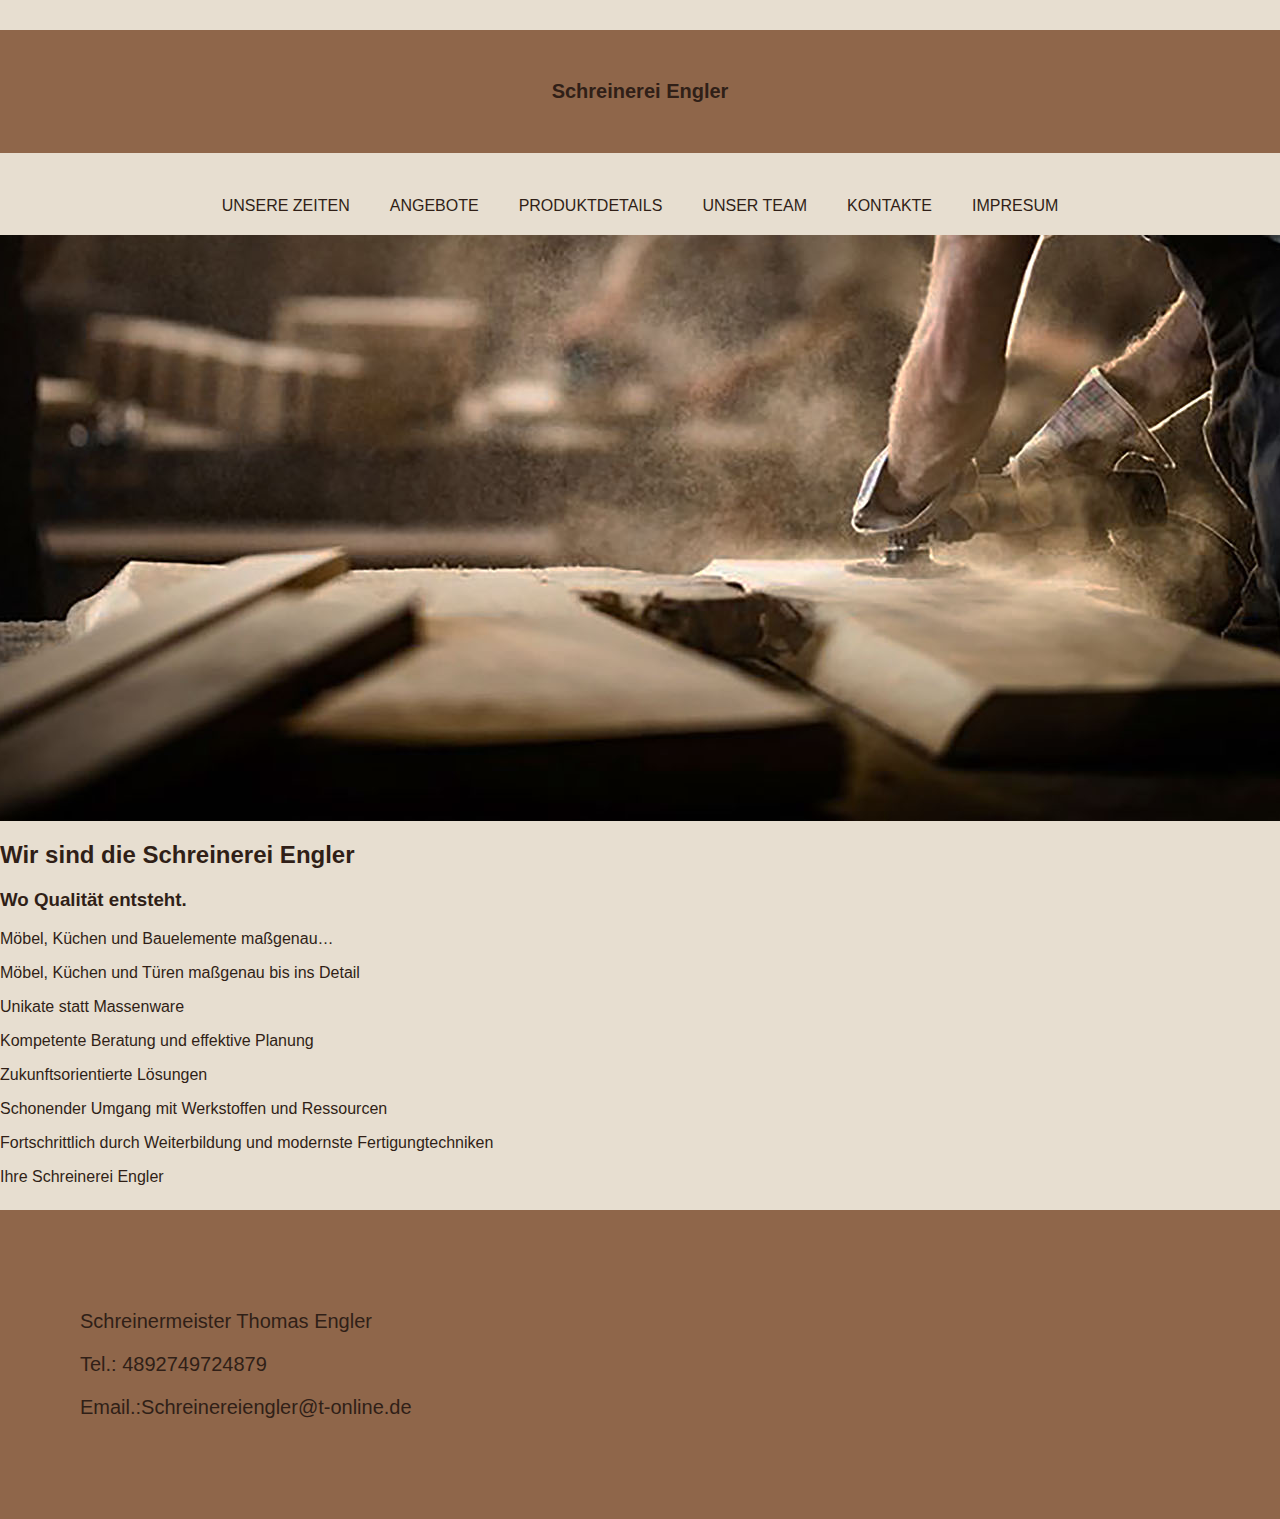
<file: index.html>
<!DOCTYPE html>
<html lang="de">
	<head>
		<title>Starsteite | Schreinerei Engler </title>
		<meta charset="UTF-8">
		<meta name="viewport" content="width=device.width, initial-scale=1.0"/>
		<link rel="stylesheet" href="design.css"/>
	</head>
	<body>

		<header class="mitte">
			Schreinerei Engler
		</header> 
		<nav>
			<ul class="mitte">
			 <li><a href="Zeiten.html"> Unsere Zeiten</a></li> 
			 <li><a href="Angebote.html"> Angebote</a></li>
			 <li><a href="Produktauswahl.html"> Produktdetails </a></li>
			 <li><a href="Team.html"> Unser Team</a></li>
			 <li><a href="Kontakte.html"> Kontakte</a></li>
			 <li><a href="Impresum.html"> Impresum</a></li>
			  </ul>
		</nav>
		<div class="mitte">
			<img 
				src="Coverblatt1.jpg"
				alt="Mann beim Schleifen"
			/>
		</div>
		<div>
			<h2> Wir sind die Schreinerei Engler</h2>
				<h3> Wo Qualität entsteht.</h3>
			<p>Möbel, Küchen und Bauelemente maßgenau…
			<p>
			Möbel, Küchen und Türen maßgenau bis ins Detail</p>
			<p>

			<p>Unikate statt Massenware</p>

			<p>Kompetente Beratung und effektive Planung</p>

			<p>Zukunftsorientierte Lösungen</p>

			<p>Schonender Umgang mit Werkstoffen und Ressourcen</p>

			<p>Fortschrittlich durch Weiterbildung und modernste Fertigungtechniken<p>

			<p>Ihre Schreinerei Engler
			</p>
			</div>

			<div class="bottom">
				<p>Schreinermeister Thomas Engler</p>

				<p>Tel.: 4892749724879</p>
				<p>Email.:Schreinereiengler@t-online.de</p>

			</div>

	
	</body>
</html>
</file>
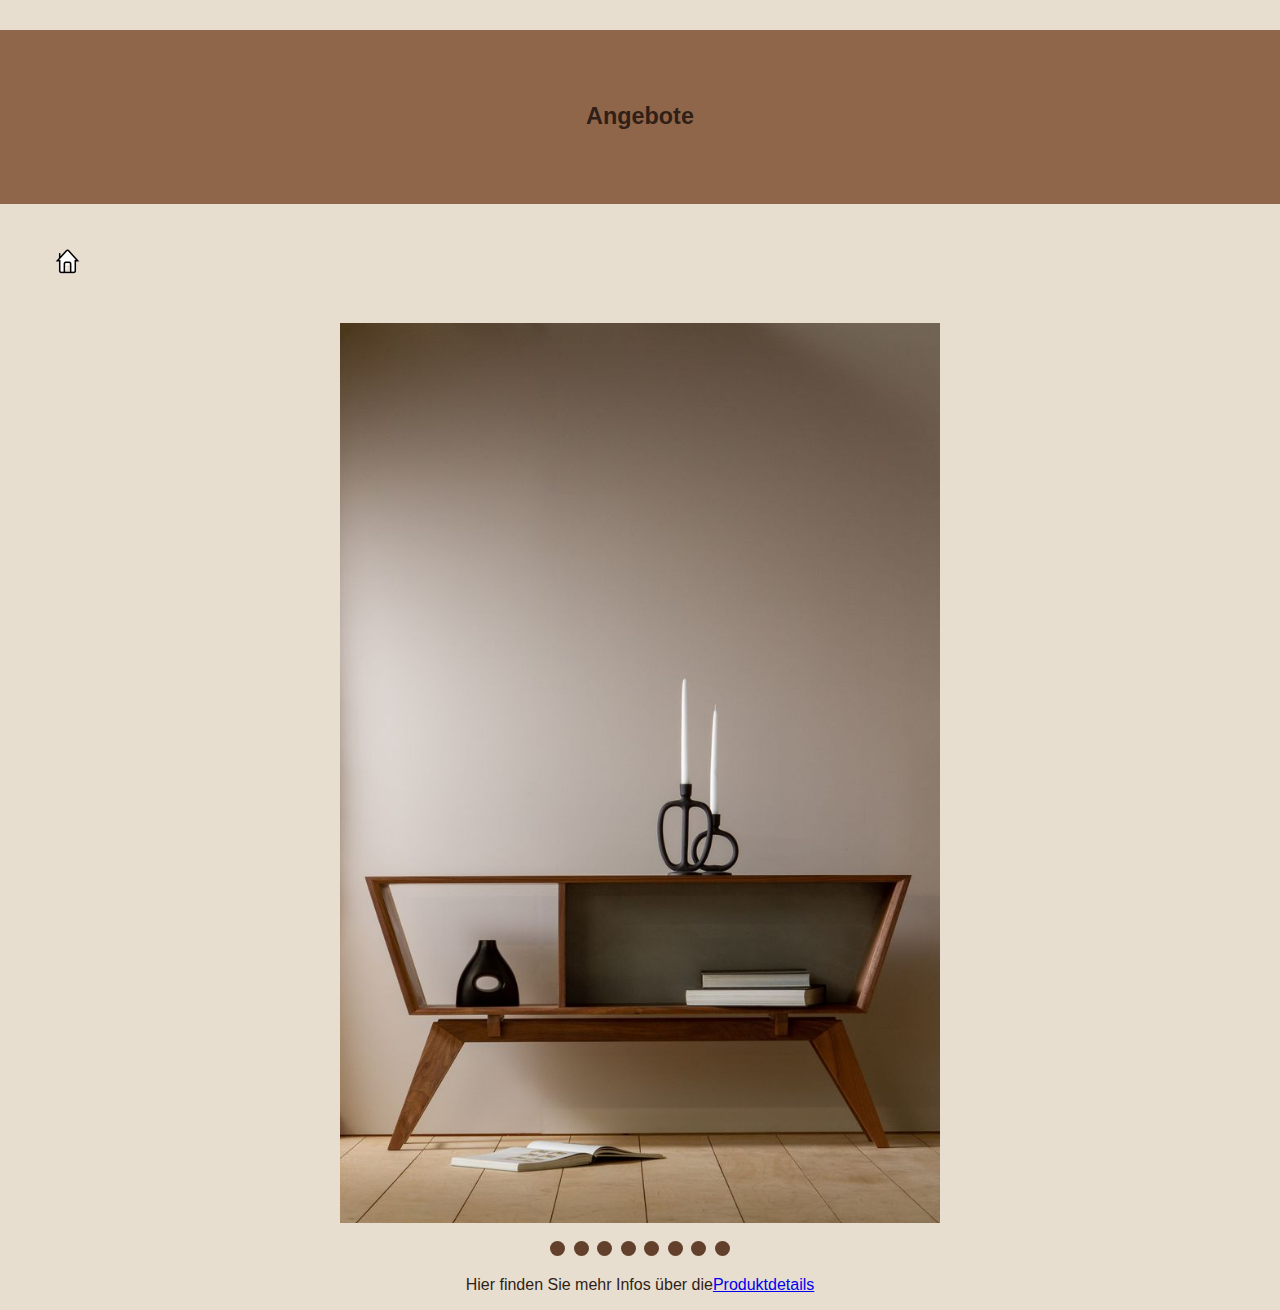
<file: Angebote.html>
<!DOCTYPE html>
<html lang="de">
<head>
    <meta charset="UTF-8">
    <meta name="viewport" content="width=device-width, initial-scale=1.0">
    <title>Angebote</title>
    <link rel="stylesheet" href="design.css">
</head>
<body>
    <header class="mitte">
        <h3>Angebote</h3>
    </header>
    <a href="index.html" class="back-button"> 
        <img src="home_button.png" width="25px" style="margin: 25px;">
    </a>
    <div class="slideshow-container">
        <div class="slideshow">
            <img src="Tisch2.jpeg" alt="Tisch 2">
            <img src="Esstisch.jpeg" alt="Esstisch">
            <img src="Tisch3.jpeg" alt="Tisch 3">
            <img src="Regal2.jpeg" alt="Regal 2">
            <img src="Regal.jpeg" alt="Regal">
            <img src="Regal3.jpeg" alt="Regal 3">
            <img src="Badschrank.jpeg" alt="Badschrank">
            <img src="Stuhl.jpeg" alt="Stuhl">
        </div>
    </div>
    <br>
    <div class="dot-container">
        <span class="dot"></span> 
        <span class="dot"></span> 
        <span class="dot"></span> 
        <span class="dot"></span> 
        <span class="dot"></span> 
        <span class="dot"></span> 
        <span class="dot"></span> 
        <span class="dot"></span> 
    </div>
    <div class="mitte"> 
        Hier finden Sie mehr Infos über die <a href="produktauswahl.html">
            <p>Produktdetails</p>
        </a>
    </div>
</body>
</html>
</file>
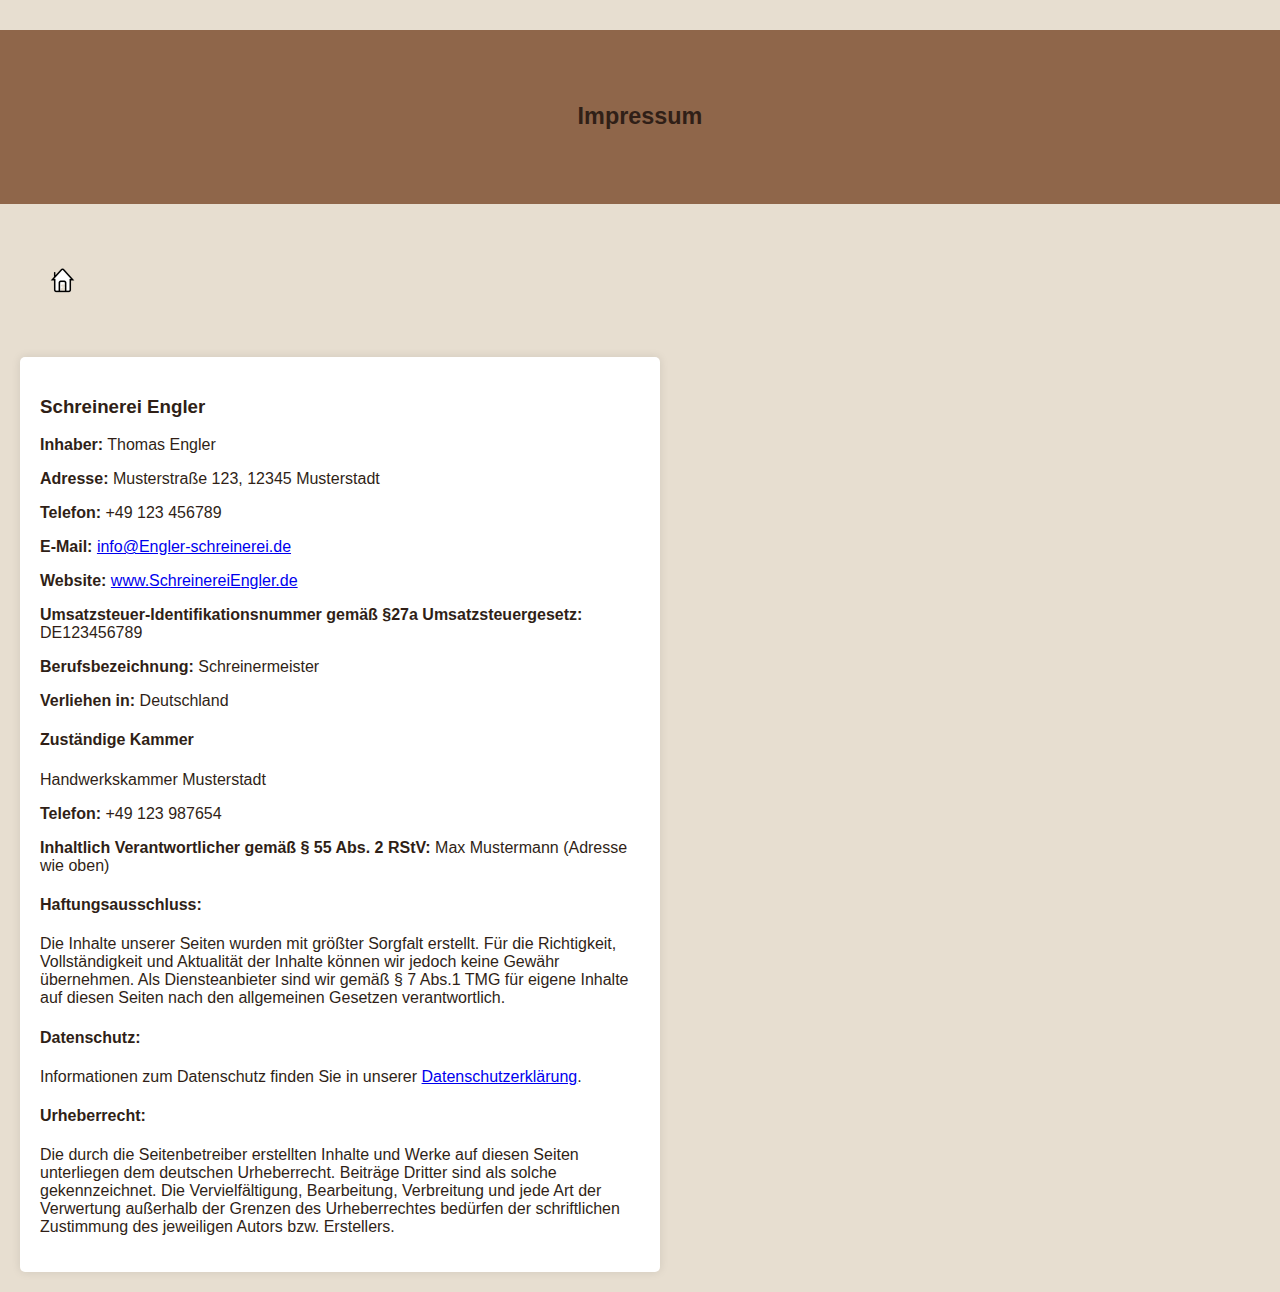
<file: Impresum.html>
<!DOCTYPE html>
<html lang="de">
<head>
    <meta charset="UTF-8">
    <meta name="viewport" content="width=device-width, initial-scale=1.0">
    <title>Impressum - Schreinerei Engler</title>
    <link rel="stylesheet" href="design.css">
</head>
<body>
    <header class="mitte">
        <h3>Impressum</h3>
    </header>

    <nav>
        <a href="index.html" class="back-button">
            <img src="home_button.png" width="25px" alt="Home">
        </a>
    </nav>

    <main>
        <section>
            <h3>Schreinerei Engler</h3>
            <p><strong>Inhaber:</strong> Thomas Engler</p>
            <p><strong>Adresse:</strong> Musterstraße 123, 12345 Musterstadt</p>
            <p><strong>Telefon:</strong> +49 123 456789</p>
            <p><strong>E-Mail:</strong> <a href="mailto:info@Engler-schreinerei.de">info@Engler-schreinerei.de</a></p>
            <p><strong>Website:</strong> <a href="https://www.SchreinereiEngler.de" target="_blank">www.SchreinereiEngler.de</a></p>
            <p><strong>Umsatzsteuer-Identifikationsnummer gemäß §27a Umsatzsteuergesetz:</strong> DE123456789</p>
            <p><strong>Berufsbezeichnung:</strong> Schreinermeister</p>
            <p><strong>Verliehen in:</strong> Deutschland</p>

            <h4>Zuständige Kammer</h4>
            <p>Handwerkskammer Musterstadt</p>
            <p><strong>Telefon:</strong> +49 123 987654</p>

            <p><strong>Inhaltlich Verantwortlicher gemäß § 55 Abs. 2 RStV:</strong> Max Mustermann (Adresse wie oben)</p>

            <h4>Haftungsausschluss:</h4>
            <p>
                Die Inhalte unserer Seiten wurden mit größter Sorgfalt erstellt. Für die Richtigkeit, Vollständigkeit und Aktualität der Inhalte können wir jedoch keine Gewähr übernehmen. Als Diensteanbieter sind wir gemäß § 7 Abs.1 TMG für eigene Inhalte auf diesen Seiten nach den allgemeinen Gesetzen verantwortlich.
            </p>

            <h4>Datenschutz:</h4>
            <p>
                Informationen zum Datenschutz finden Sie in unserer <a href="datenschutz.html">Datenschutzerklärung</a>.
            </p>

            <h4>Urheberrecht:</h4>
            <p>
                Die durch die Seitenbetreiber erstellten Inhalte und Werke auf diesen Seiten unterliegen dem deutschen Urheberrecht. Beiträge Dritter sind als solche gekennzeichnet. Die Vervielfältigung, Bearbeitung, Verbreitung und jede Art der Verwertung außerhalb der Grenzen des Urheberrechtes bedürfen der schriftlichen Zustimmung des jeweiligen Autors bzw. Erstellers.
            </p>
        </section>
    </main>
</body>
</html>
</file>
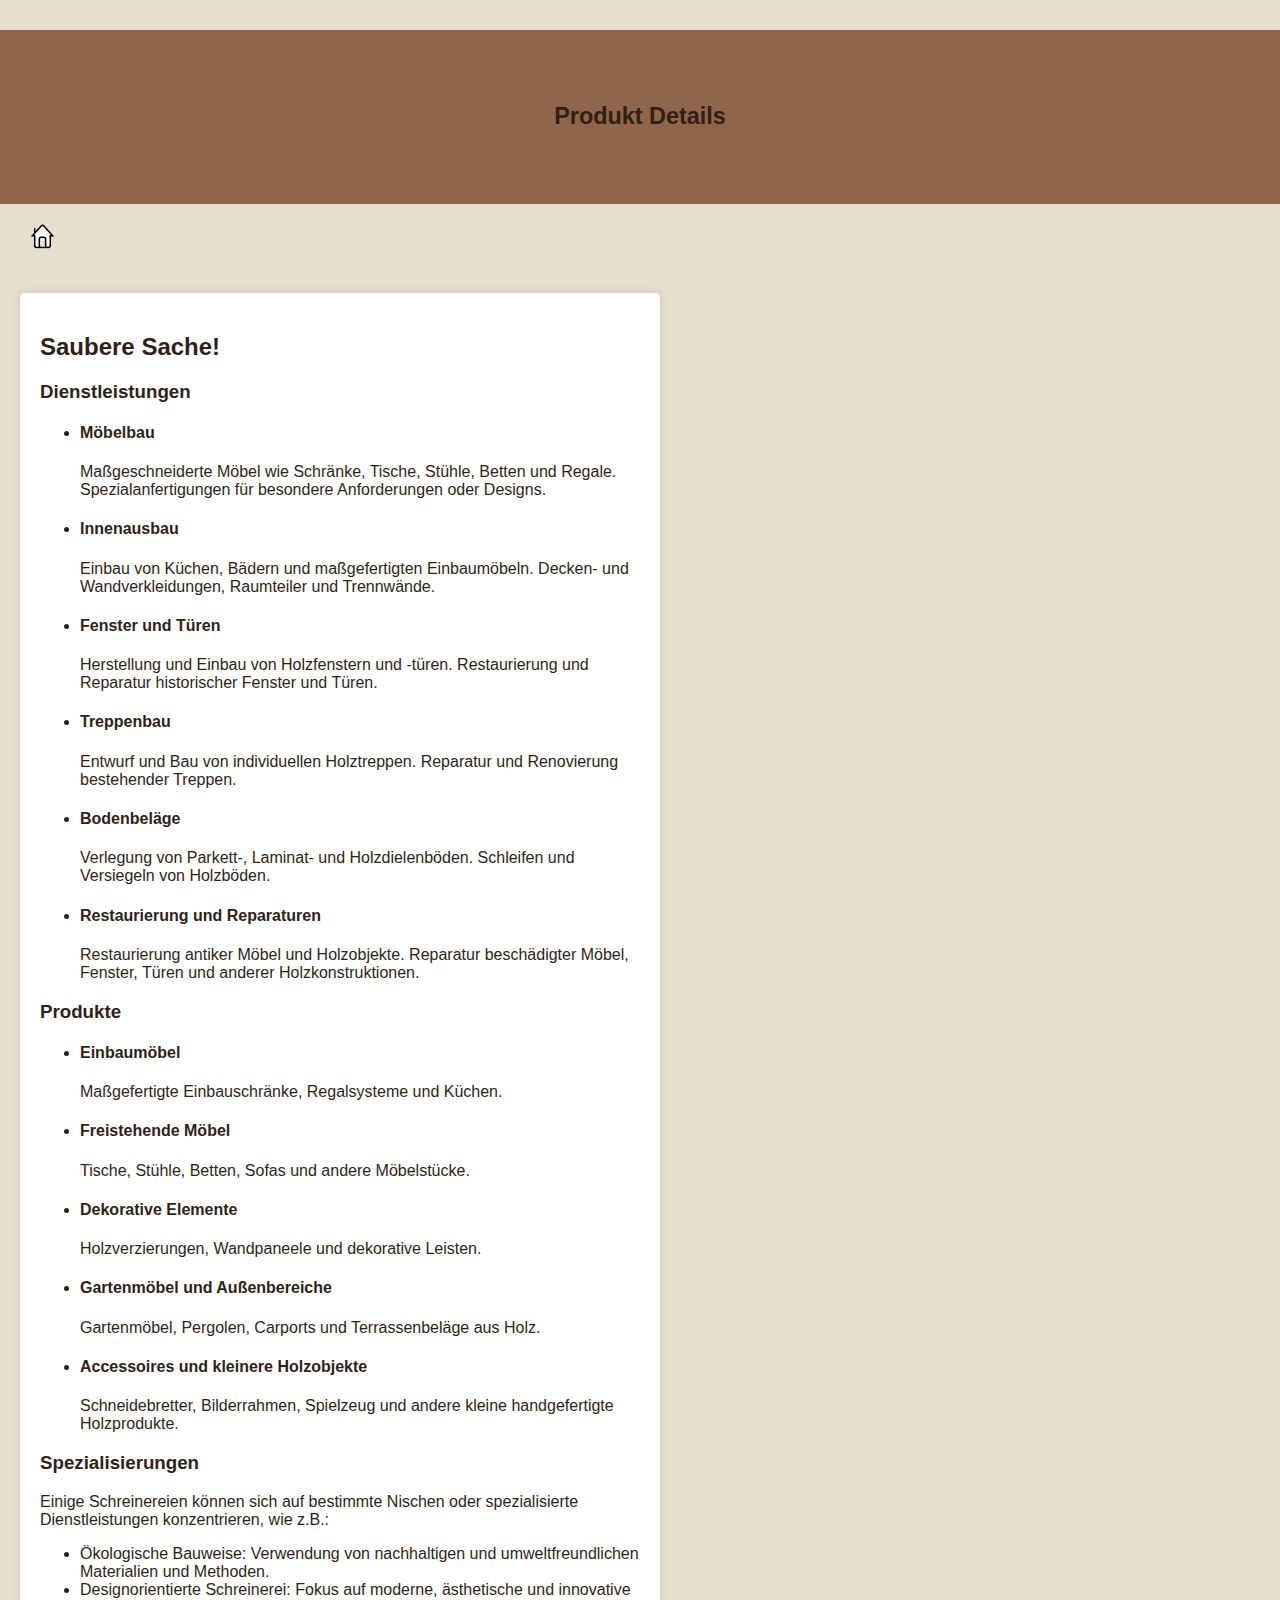
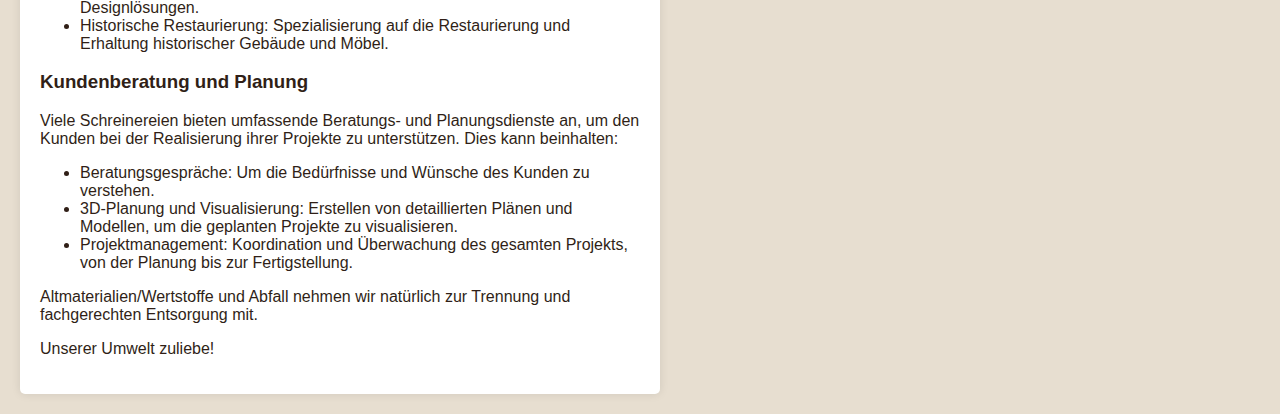
<file: Produktauswahl.html>
<!DOCTYPE html>
<html lang="de">
	<head>
		<link rel="stylesheet" href="design.css">
			<header class="mitte">
				<h3> Produkt Details</h3>
		</header>
	</head>
	<body>
	
			 <a href="index.html" class="back-button"> 
			 	<img src="home_button.png" width="25px" margin="25px" ><head></head>
			 </a> 

		<main>
        <section >
            <h2>Saubere Sache!</h2>
            <h3>Dienstleistungen</h3>
            <ul>
                <li>
                    <h4>Möbelbau</h4>
                    <p>Maßgeschneiderte Möbel wie Schränke, Tische, Stühle, Betten und Regale. Spezialanfertigungen für besondere Anforderungen oder Designs.</p>
                </li>
                <li>
                    <h4>Innenausbau</h4>
                    <p>Einbau von Küchen, Bädern und maßgefertigten Einbaumöbeln. Decken- und Wandverkleidungen, Raumteiler und Trennwände.</p>
                </li>
                <li>
                    <h4>Fenster und Türen</h4>
                    <p>Herstellung und Einbau von Holzfenstern und -türen. Restaurierung und Reparatur historischer Fenster und Türen.</p>
                </li>
                <li>
                    <h4>Treppenbau</h4>
                    <p>Entwurf und Bau von individuellen Holztreppen. Reparatur und Renovierung bestehender Treppen.</p>
                </li>
                <li>
                    <h4>Bodenbeläge</h4>
                    <p>Verlegung von Parkett-, Laminat- und Holzdielenböden. Schleifen und Versiegeln von Holzböden.</p>
                </li>
                <li>
                    <h4>Restaurierung und Reparaturen</h4>
                    <p>Restaurierung antiker Möbel und Holzobjekte. Reparatur beschädigter Möbel, Fenster, Türen und anderer Holzkonstruktionen.</p>
                </li>
            </ul>
            <h3>Produkte</h3>
            <ul>
                <li>
                    <h4>Einbaumöbel</h4>
                    <p>Maßgefertigte Einbauschränke, Regalsysteme und Küchen.</p>
                </li>
                <li>
                    <h4>Freistehende Möbel</h4>
                    <p>Tische, Stühle, Betten, Sofas und andere Möbelstücke.</p>
                </li>
                <li>
                    <h4>Dekorative Elemente</h4>
                    <p>Holzverzierungen, Wandpaneele und dekorative Leisten.</p>
                </li>
                <li>
                    <h4>Gartenmöbel und Außenbereiche</h4>
                    <p>Gartenmöbel, Pergolen, Carports und Terrassenbeläge aus Holz.</p>
                </li>
                <li>
                    <h4>Accessoires und kleinere Holzobjekte</h4>
                    <p>Schneidebretter, Bilderrahmen, Spielzeug und andere kleine handgefertigte Holzprodukte.</p>
                </li>
            </ul>
            <h3>Spezialisierungen</h3>
            <p>Einige Schreinereien können sich auf bestimmte Nischen oder spezialisierte Dienstleistungen konzentrieren, wie z.B.:</p>
            <ul>
                <li>Ökologische Bauweise: Verwendung von nachhaltigen und umweltfreundlichen Materialien und Methoden.</li>
                <li>Designorientierte Schreinerei: Fokus auf moderne, ästhetische und innovative Designlösungen.</li>
                <li>Historische Restaurierung: Spezialisierung auf die Restaurierung und Erhaltung historischer Gebäude und Möbel.</li>
            </ul>
            <h3>Kundenberatung und Planung</h3>
            <p>Viele Schreinereien bieten umfassende Beratungs- und Planungsdienste an, um den Kunden bei der Realisierung ihrer Projekte zu unterstützen. Dies kann beinhalten:</p>
            <ul>
                <li>Beratungsgespräche: Um die Bedürfnisse und Wünsche des Kunden zu verstehen.</li>
                <li>3D-Planung und Visualisierung: Erstellen von detaillierten Plänen und Modellen, um die geplanten Projekte zu visualisieren.</li>
                <li>Projektmanagement: Koordination und Überwachung des gesamten Projekts, von der Planung bis zur Fertigstellung.</li>
            </ul>
            <p>Altmaterialien/Wertstoffe und Abfall nehmen wir natürlich zur Trennung und fachgerechten Entsorgung mit.</p>
            <p>Unserer Umwelt zuliebe!</p>
        </section>
    </main>
</body>
</html>
</file>
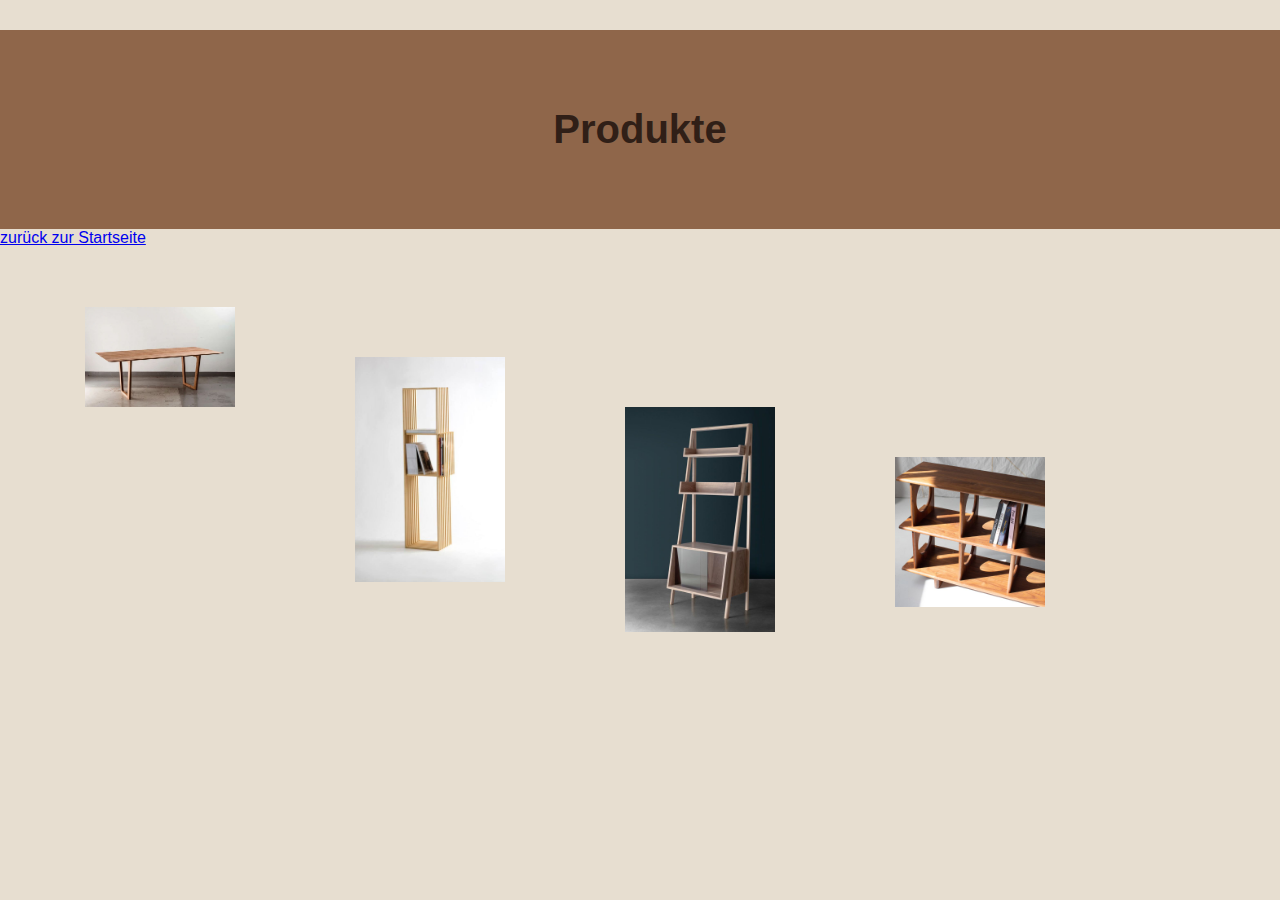
<file: Produktdetails.html>
<!DOCTYPE html>
<html lang="de">
	<head>
		<link rel="stylesheet" href="design.css">
			<header class="mitte">
				<h1> Produkte</h1>
			</header>
	
 		 <a href="index.html">zurück zur Startseite</a> 
	</head>

	<body>

		<div class="flex-container">
			<div class="image">
				<img src="Esstisch.jpeg" width="150" height="200"></img>
			</div>
		<div class="flex-container">
			<div class="image">
				<img src="Regal.jpeg" width="150" height="200"></img>
			</div>
			<div class="flex-container">
			<div class="image">
				<img src="Regal2.jpeg" width="150" height="200"></img>
			</div>
			
				<div class="flex-container">
			<div class="image">
				<img src="Regal3.jpeg" width="150" height="200"></img>
			</div>
		</body>
</file>
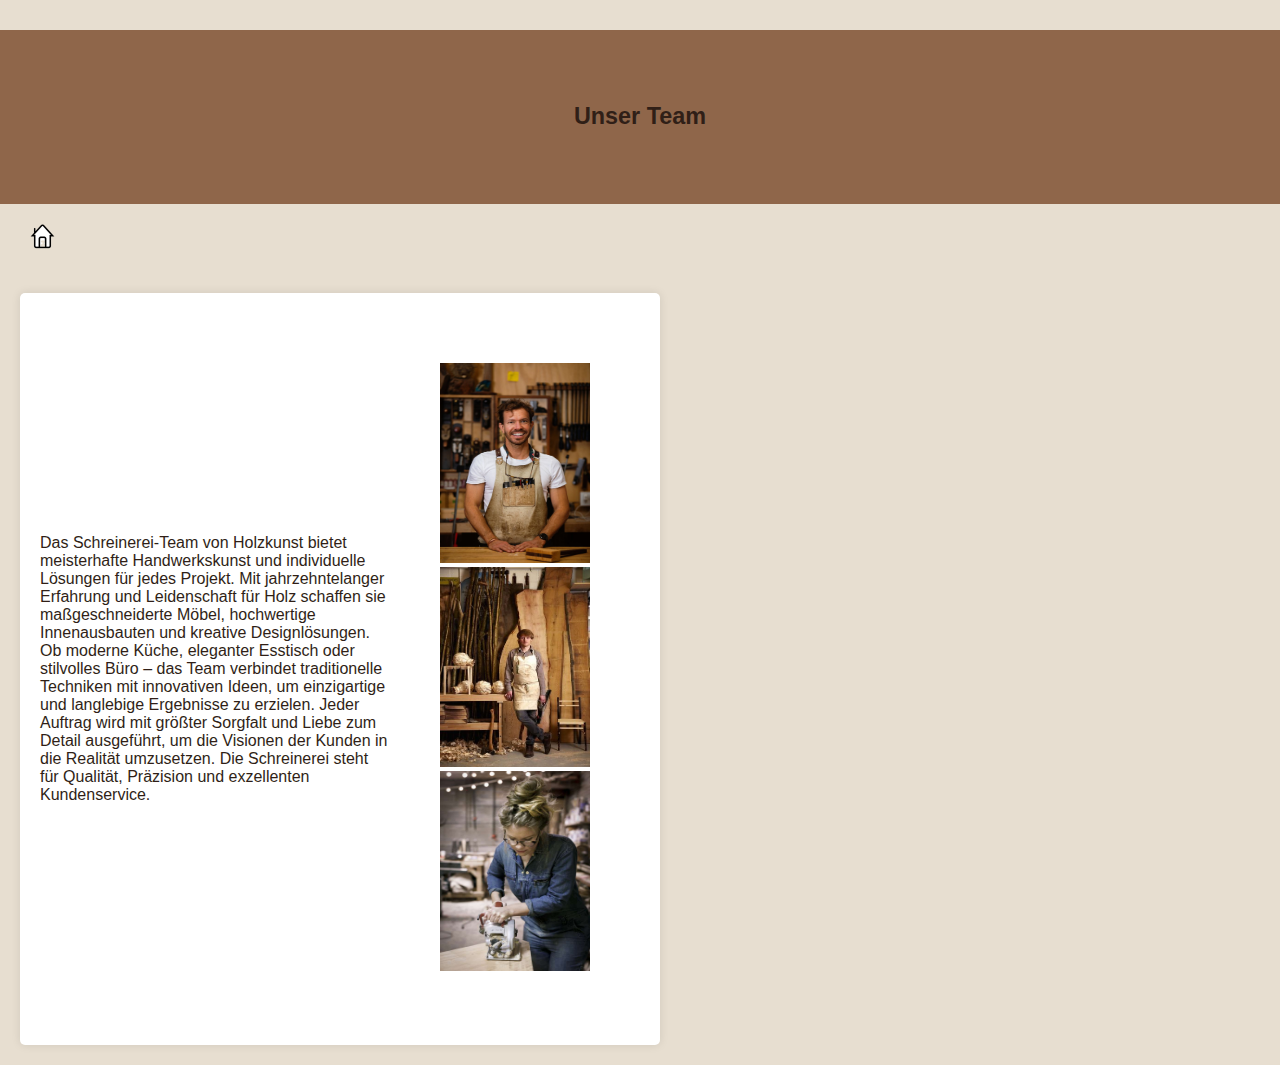
<file: Team.html>
<!DOCTYPE html>
<html lang="de">
	<head>
	  <link rel="stylesheet" href="design.css">
	</head>
	 <body>
		
		<header class="mitte">
				<h3> Unser Team </h3>
		</header>
        

             <a href="index.html" class="back-button"> 
                <img src="home_button.png" width="25px" margin="25px" ><head></head>
             </a>  
        
		<main class="mitte">
        <p>
            Das Schreinerei-Team von Holzkunst bietet meisterhafte Handwerkskunst und individuelle Lösungen für jedes Projekt. Mit jahrzehntelanger Erfahrung und Leidenschaft für Holz schaffen sie maßgeschneiderte Möbel, hochwertige Innenausbauten und kreative Designlösungen. Ob moderne Küche, eleganter Esstisch oder stilvolles Büro – das Team verbindet traditionelle Techniken mit innovativen Ideen, um einzigartige und langlebige Ergebnisse zu erzielen. Jeder Auftrag wird mit größter Sorgfalt und Liebe zum Detail ausgeführt, um die Visionen der Kunden in die Realität umzusetzen. Die Schreinerei steht für Qualität, Präzision und exzellenten Kundenservice.
        </p>




		<div class="flex-container">
			
			<div class="img">
				<img src="Thomas.jpeg" width="150" height="200"></img>
		
			 
			<div class="img">
				<img src="Paul.jpeg" width="150" height="200"></img>
				
			
			</div>
			<div class="img">
				<img src="Sandra.jpeg" width="150" height="200"></img>
			
				
			</div>
		</div>
	</body>
</html>
</file>
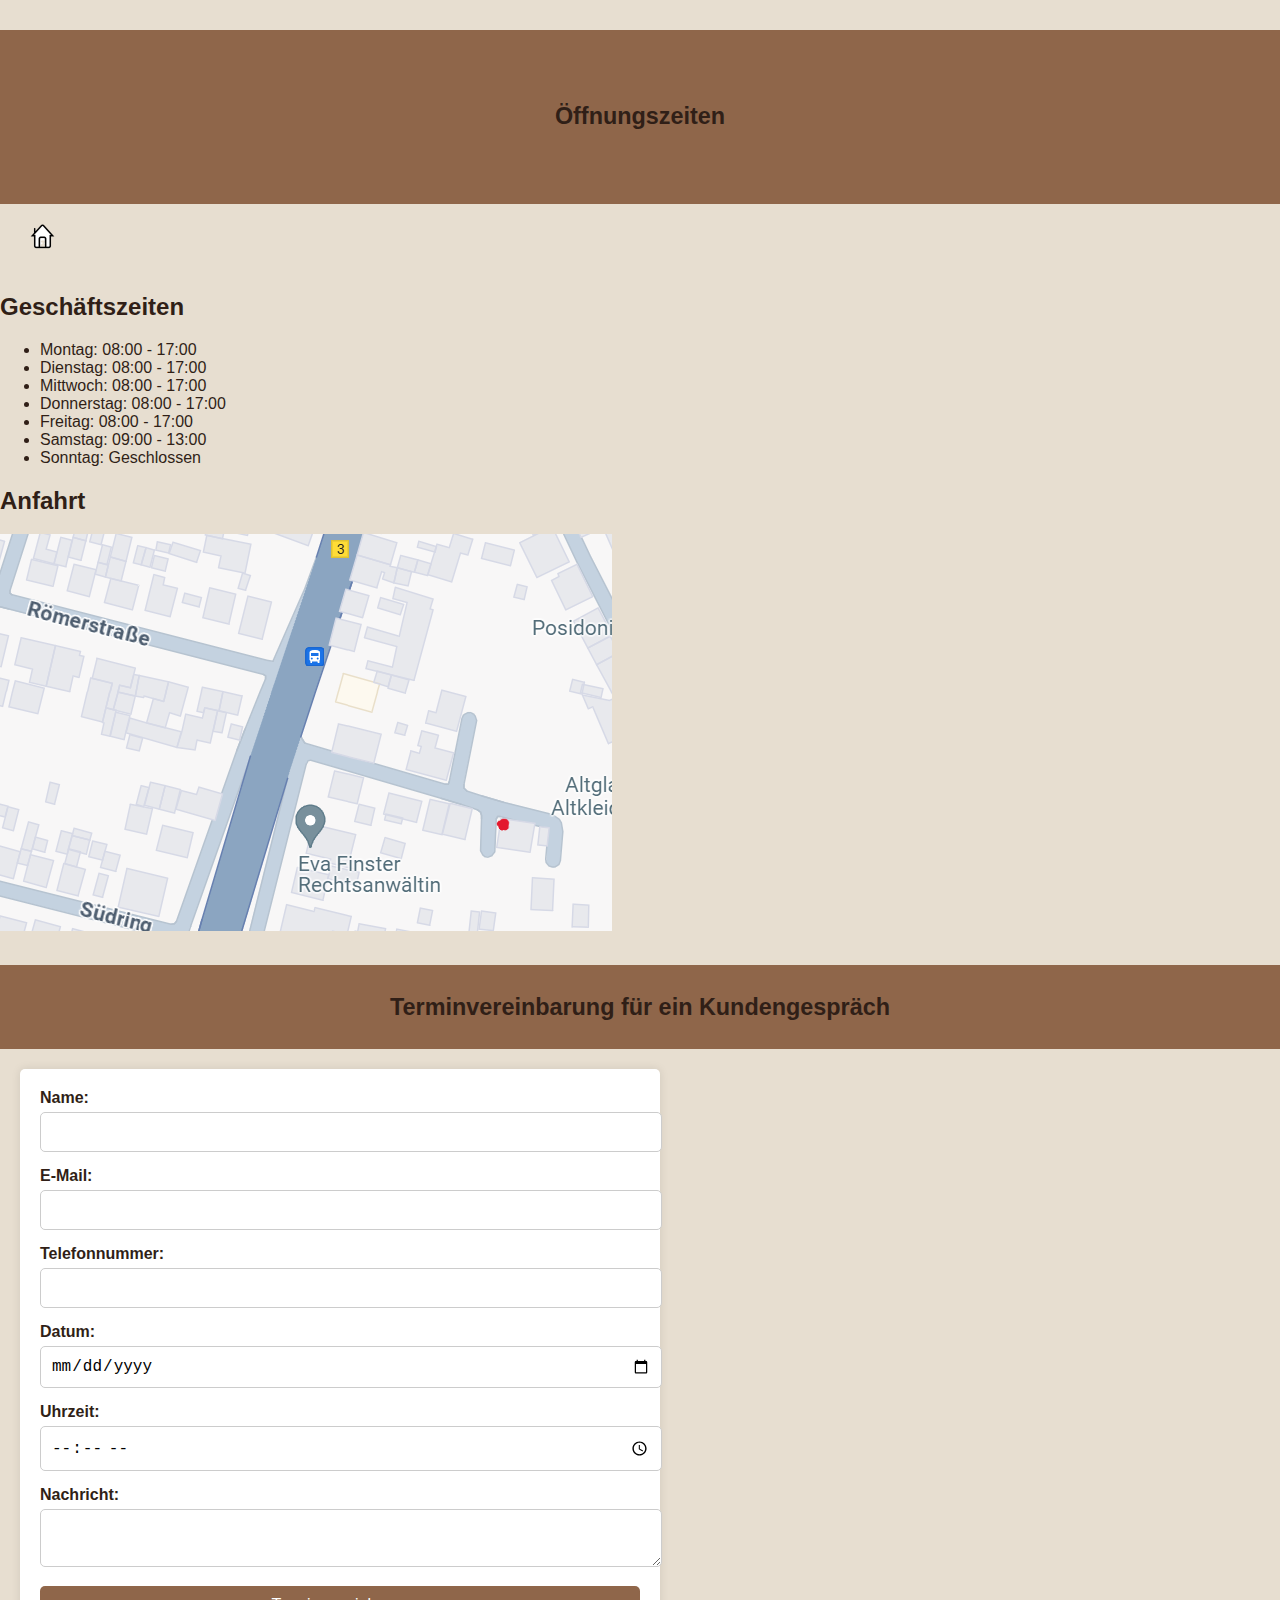
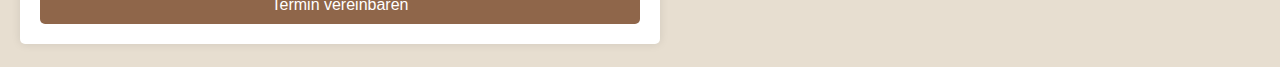
<file: Zeiten.html>
<!DOCTYPE html>
<html lang="de">
	<head>
		<link rel="stylesheet" href="design.css">
	</head>
			<header class="mitte">
				<h3> Öffnungszeiten  </h3>
		</header>
	</head>

	<body>
		
			 <a href="index.html" class="back-button"> 
			 	<img src="home_button.png" width="25px" margin="25px" ><head></head>
			 </a> 

			 <h2>Geschäftszeiten</h2>
           <div> <ul class="hours-list">
                <li>Montag: 08:00 - 17:00</li>
                <li>Dienstag: 08:00 - 17:00</li>
                <li>Mittwoch: 08:00 - 17:00</li>
                <li>Donnerstag: 08:00 - 17:00</li>
                <li>Freitag: 08:00 - 17:00</li>
                <li>Samstag: 09:00 - 13:00</li>
                <li>Sonntag: Geschlossen</li>
            </ul>
        </div>
       
        </div>

                <h2>Anfahrt</h2>

           <img 
				src="Karte.png"
				alt="Makierung von dem Standort"
			/>



	<header1 class="mitte">
        <h3>Terminvereinbarung für ein Kundengespräch</h3>
  	</header1>
    <main>
        <form action="termin_bestaetigung.html" method="post">
            <div class="form-group">
                <label for="name">Name:</label>
                <input type="text" id="name" name="name" required>
            </div>
            <div class="form-group">
                <label for="email">E-Mail:</label>
                <input type="email" id="email" name="email" required>
            </div>
            <div class="form-group">
                <label for="phone">Telefonnummer:</label>
                <input type="tel" id="phone" name="phone" required>
            </div>
            <div class="form-group">
                <label for="date">Datum:</label>
                <input type="date" id="date" name="date" required>
            </div>
            <div class="form-group">
                <label for="time">Uhrzeit:</label>
                <input type="time" id="time" name="time" required>
            </div>
            <div class="form-group">
                <label for="message">Nachricht:</label>
                <textarea id="message" name="message"></textarea>
            </div>
            <button type="submit">Termin vereinbaren</button>
        </form>
    </main>
</body>
</html>
</file>
<file: design.css>
body {
    padding: 0px;
    margin: 0px;
    background-color: #E7DED0;
    font-family: Alumni Sans, sans-serif;
    color: #301f17;
}

header {
    background-color: #8f664a;
    padding: 50px;
    margin-top: 30px;
    font-size: 20px;
    font-weight: bold;
}
header1 {
    background-color: #8f664a;
    padding:5px;
    margin-top: 30px;
    font-size: 20px;
    font-weight: bold;
}

nav {
    padding: 20px;
    margin-top: 24px;
}

.mitte {
    display: flex;
    justify-content: center;
    align-items: center;
}
.flex-container {
    display: flex;
    justify-content: center;
    gap: 50px;
    margin: 50px;
}


.img {
    display: felx;
    max-width: 100%;
    height: auto;
    border-radius: 8px;
}

.image-container {
    display: flex;
    justify-content: flex-end;
}

#Karte {
    align-items: right;
}

#Coverblatt1 {
    width: 50%;
    height: 50%;
    object-fit: cover;
}

@media screen and (min-width: 800px) {
    #Coverblatt1 {
        height: 600px;
    }
}

.image {
    margin: 10px;
}

.image img {
    max-width: 100%;
    height: auto;
}

.name {
    margin-top: 10px;
    font-size: 16px;
    font-weight: bold;
}

nav ul {
    list-style: none;
    padding: 0;
    margin: 0;
}

nav ul li {
    display: inline;
    padding: 0 20px;
}

nav ul li a {
    color: #301f17;
    text-decoration: none;
    text-transform: uppercase;
    font-size: 16px;
}

nav ul li a:hover {
    color: #c5a787;
}

@media screen and (max-width: 768px) {
    nav ul {
        display: none;
        flex-direction: column;
        text-align: center;
    }

    nav ul li {
        display: block;
        padding: 10px 0;
    }

    nav.active ul {
        display: flex;
    }

    .burger {
        display: block;
    }

    .logo {
        display: inline-block;
    }

    nav {
        display: flex;
        flex-direction: column;
        align-items: center;
    }
}

.bottom {
    padding: 20px;
    margin-top: 24px;
    font-size: 20px;
    background-color: #8f664a;
    padding: 80px;
    margin-top: 24px;
}

.back-button {
    display: inline-block;
    background-color: #E7DED0;
    color: #fff;
    padding: 10px 20px;
    text-decoration: none;
    text-transform: uppercase;
    font-size: 16px;
    border-radius: 5px;
    margin: 10px;
    text-align: center;
}

.back-button:hover {
    background-color: #fff;
    color: #rosybrown;
    border: 2px solid #white;
}

.slideshow-container {
    max-width: 600px;
    position: relative;
    margin: auto;
    overflow: hidden;
}

.slideshow {
    display: flex;
    width: 100%;
    animation: slide 40s infinite;
}

.slideshow img {
    width: 100%;
    height: auto;
}

@keyframes slide {
    0% { transform: translateX(0%); }
    12.5% { transform: translateX(0%); }
    25% { transform: translateX(-100%); }
    37.5% { transform: translateX(-100%); }
    50% { transform: translateX(-200%); }
    62.5% { transform: translateX(-200%); }
    75% { transform: translateX(-300%); }
    87.5% { transform: translateX(-300%); }
    100% { transform: translateX(0%); }
}

.dot-container {
    text-align: center;
}

.dot {
    height: 15px;
    width: 15px;
    margin: 0 2px;
    background-color: #63402c;
    border-radius: 50%;
    display: inline-block;
}

.dot.active {
    background-color: #717171;
}


main {
    background-color: #fff;
    padding: 20px;
    margin: 20px;
    border-radius: 5px;
    box-shadow: 0 0 10px rgba(0,0,0,0.1);
    width: 90%;
    max-width: 600px;
}

form {
    display: flex;
    flex-direction: column;
}

.form-group {
    margin-bottom: 15px;
}

.form-group label {
    display: block;
    margin-bottom: 5px;
    font-weight: bold;
}

.form-group input,
.form-group textarea {
    width: 100%;
    padding: 10px;
    border: 1px solid #ccc;
    border-radius: 5px;
    font-size: 16px;
}

button {
    padding: 10px 20px;
    background-color: #8f664a;
    color: #fff;
    border: none;
    border-radius: 5px;
    font-size: 16px;
    cursor: pointer;
    transition: background-color 0.3s;
}

button:hover {
    background-color: #ac8764;
}
</file>
